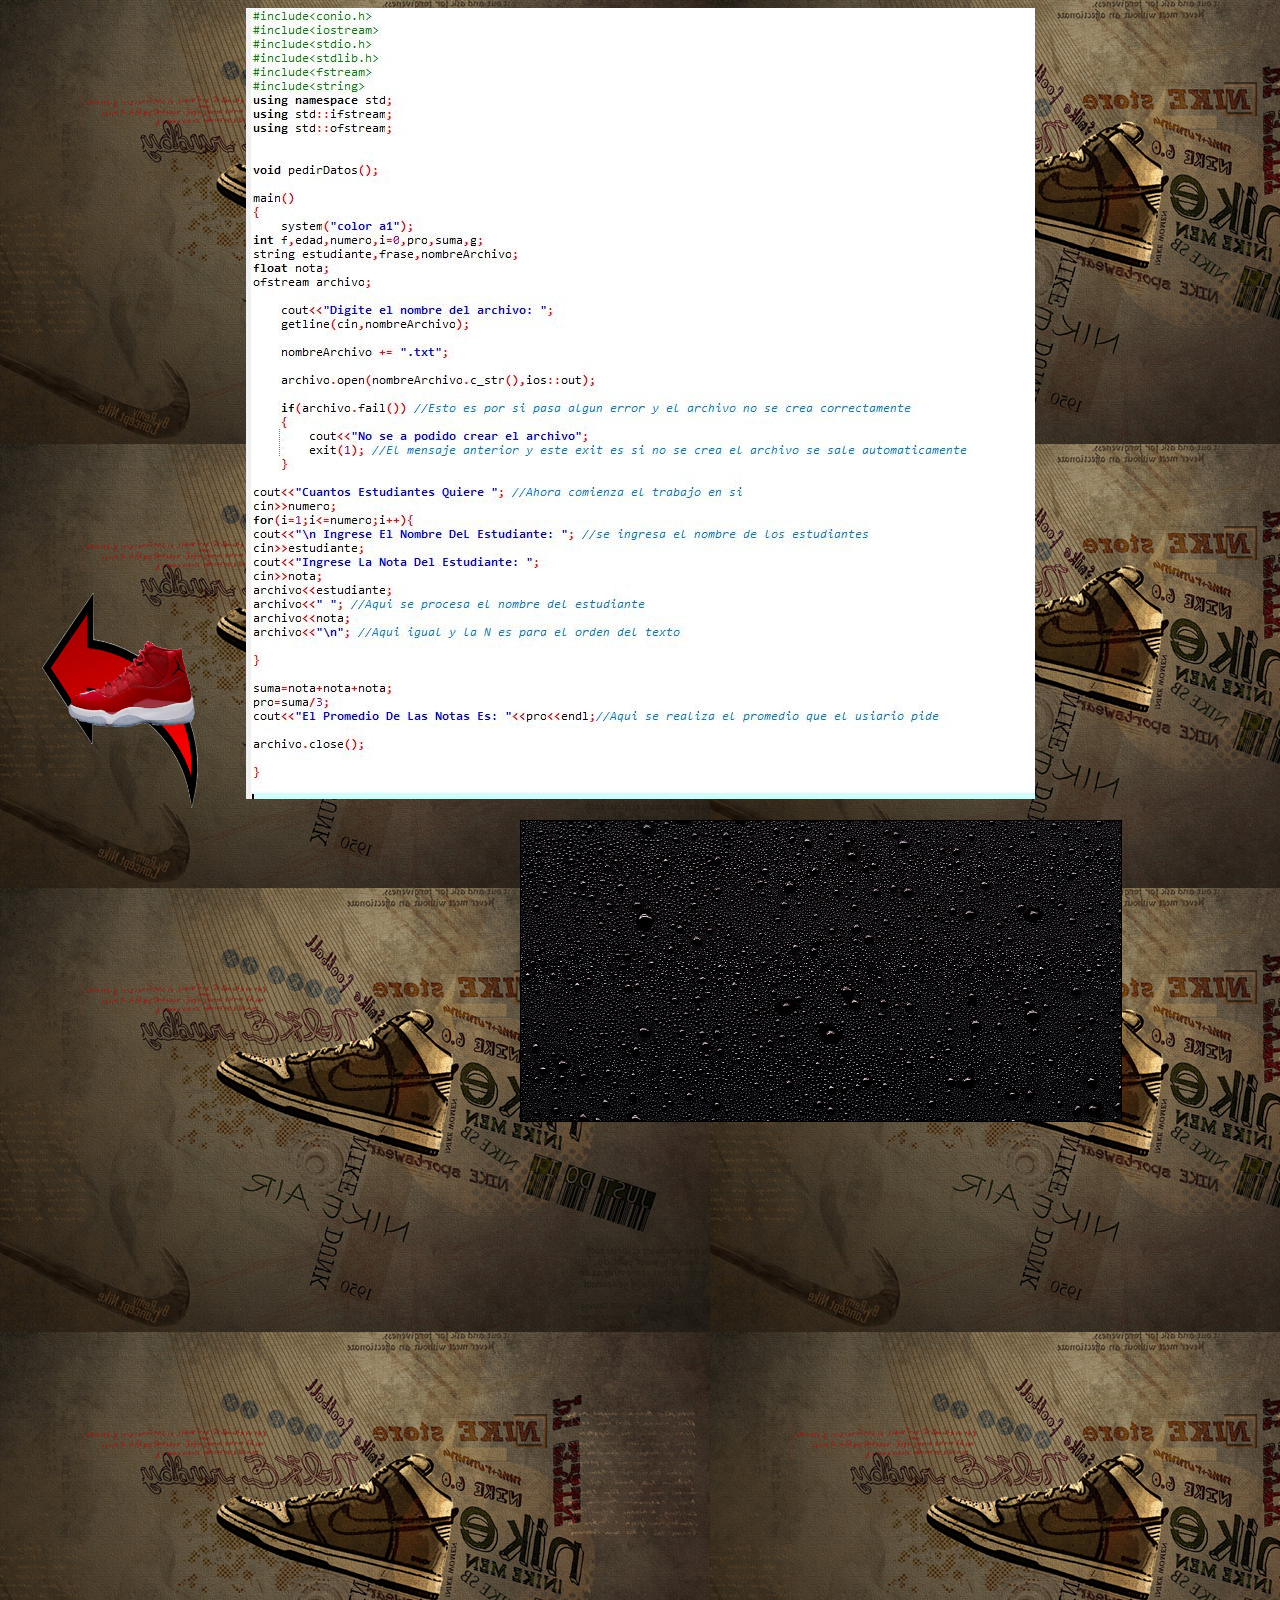
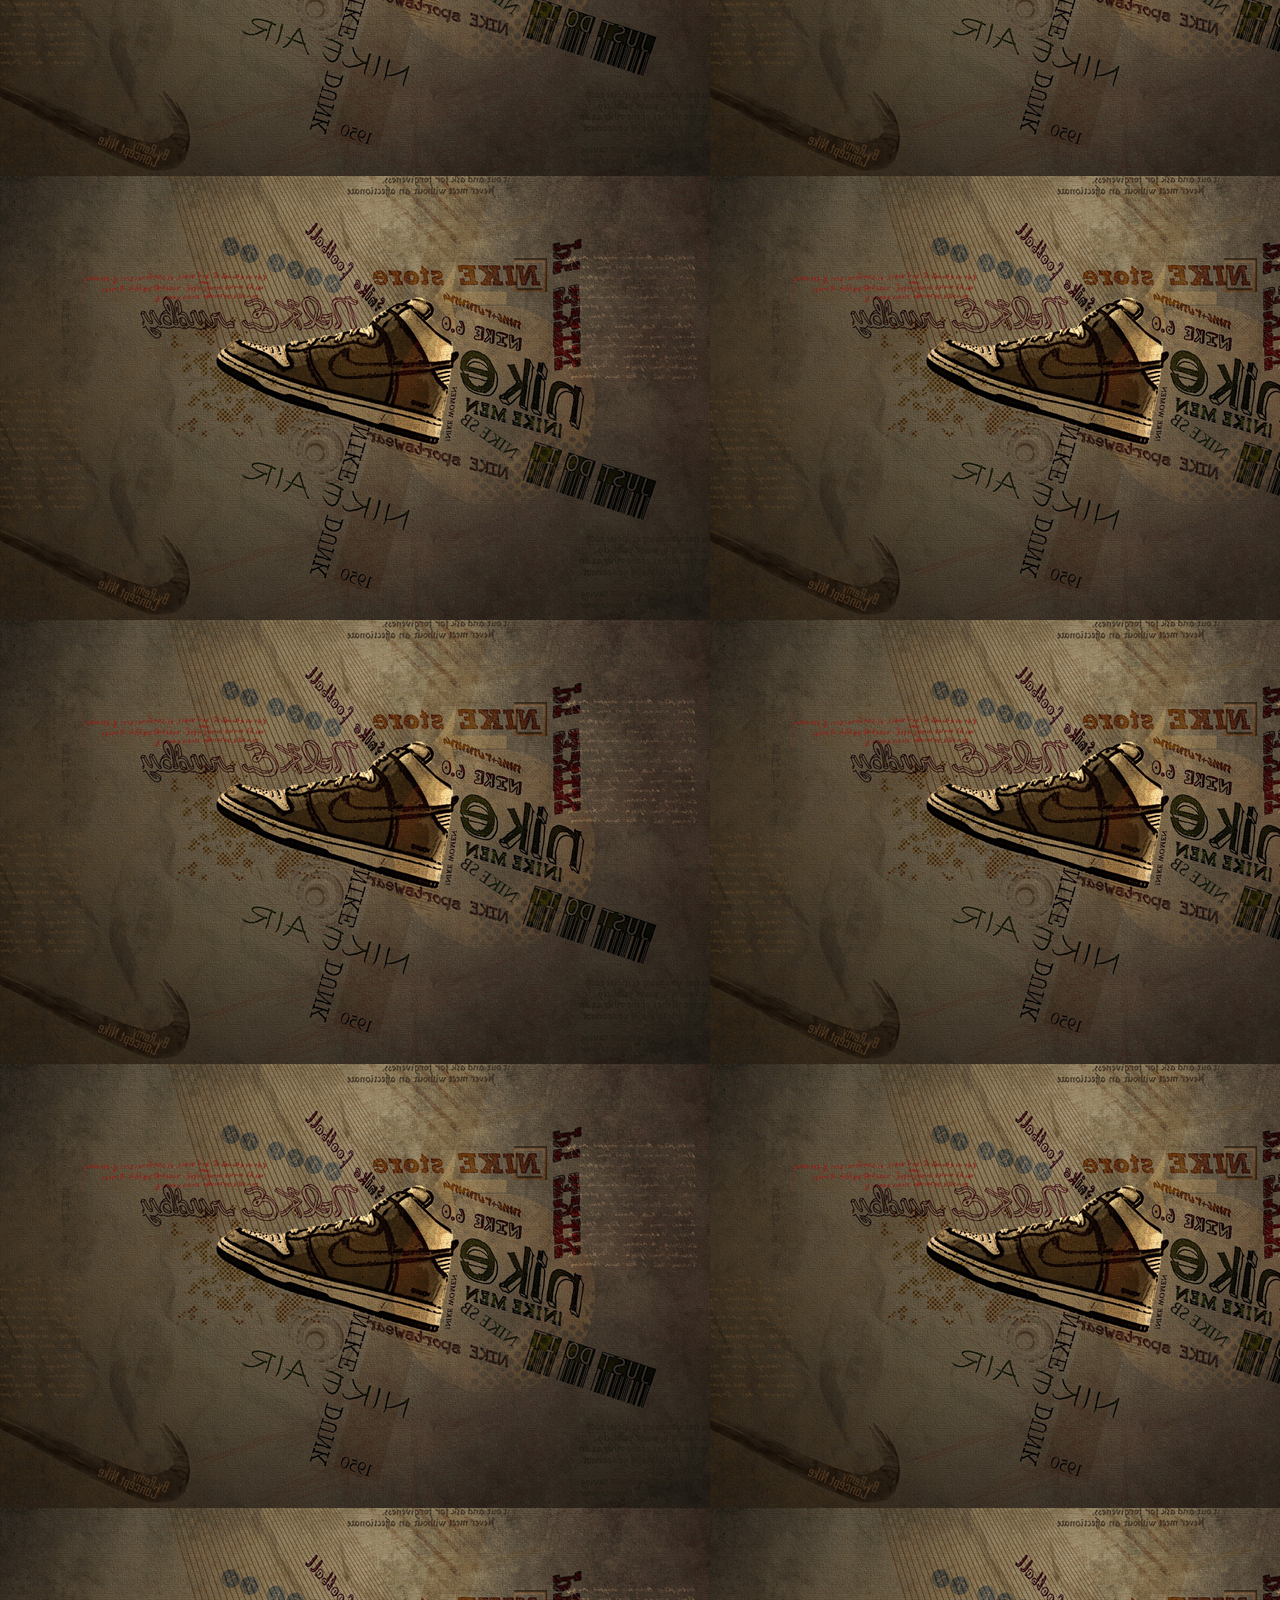
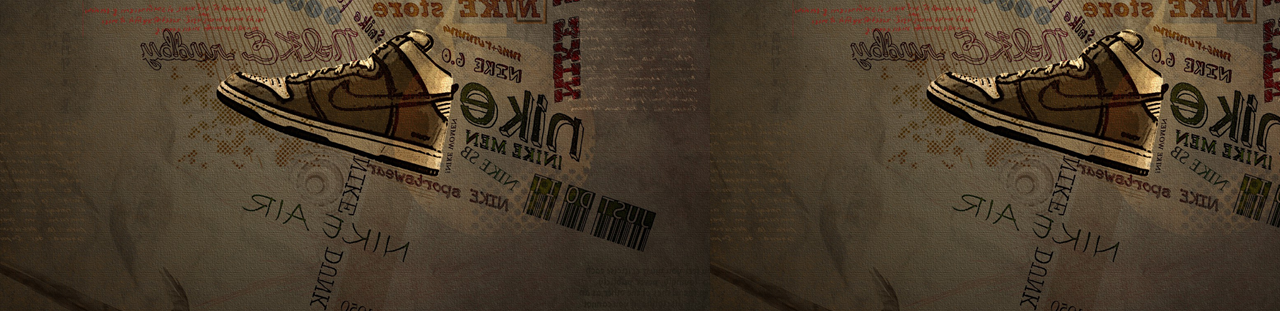
<file: final.html>
<!DOCTYPE html>
<html>
<head>
</head>
	<link rel="stylesheet" type="text/css" href="estilovidi.css">
	<meta charset="utf-8">
 <body background="fondo.png" > <center>


<div class="fenic">
<img src="fn.jpg">
</div>



	<div class="atras">
	<a href="index.html"><img src="atras.png" width="500" height="400"> </a>
</div>

<div class="come">
		<div class="boxcome">
			<img src="negro.jpg">
              <div class="capacome">
              	<h2>Se que en este examen no hice ecxantamente lo que el maestro nos pidio, pero intente hacer lo que pude, intente hacer algo similar, como el maestro observo en clase yo solito hice el trabajo, por lo tanto no tuve la necesidad de pasteliar, y pues como sabemos no esque se me de muy bien c++ pero lo intente, igual intetare mejorar el trabajo antes de que el maestro califique.</h2>
              </div>
		</div>
</div>

</body>
</html>
</file>
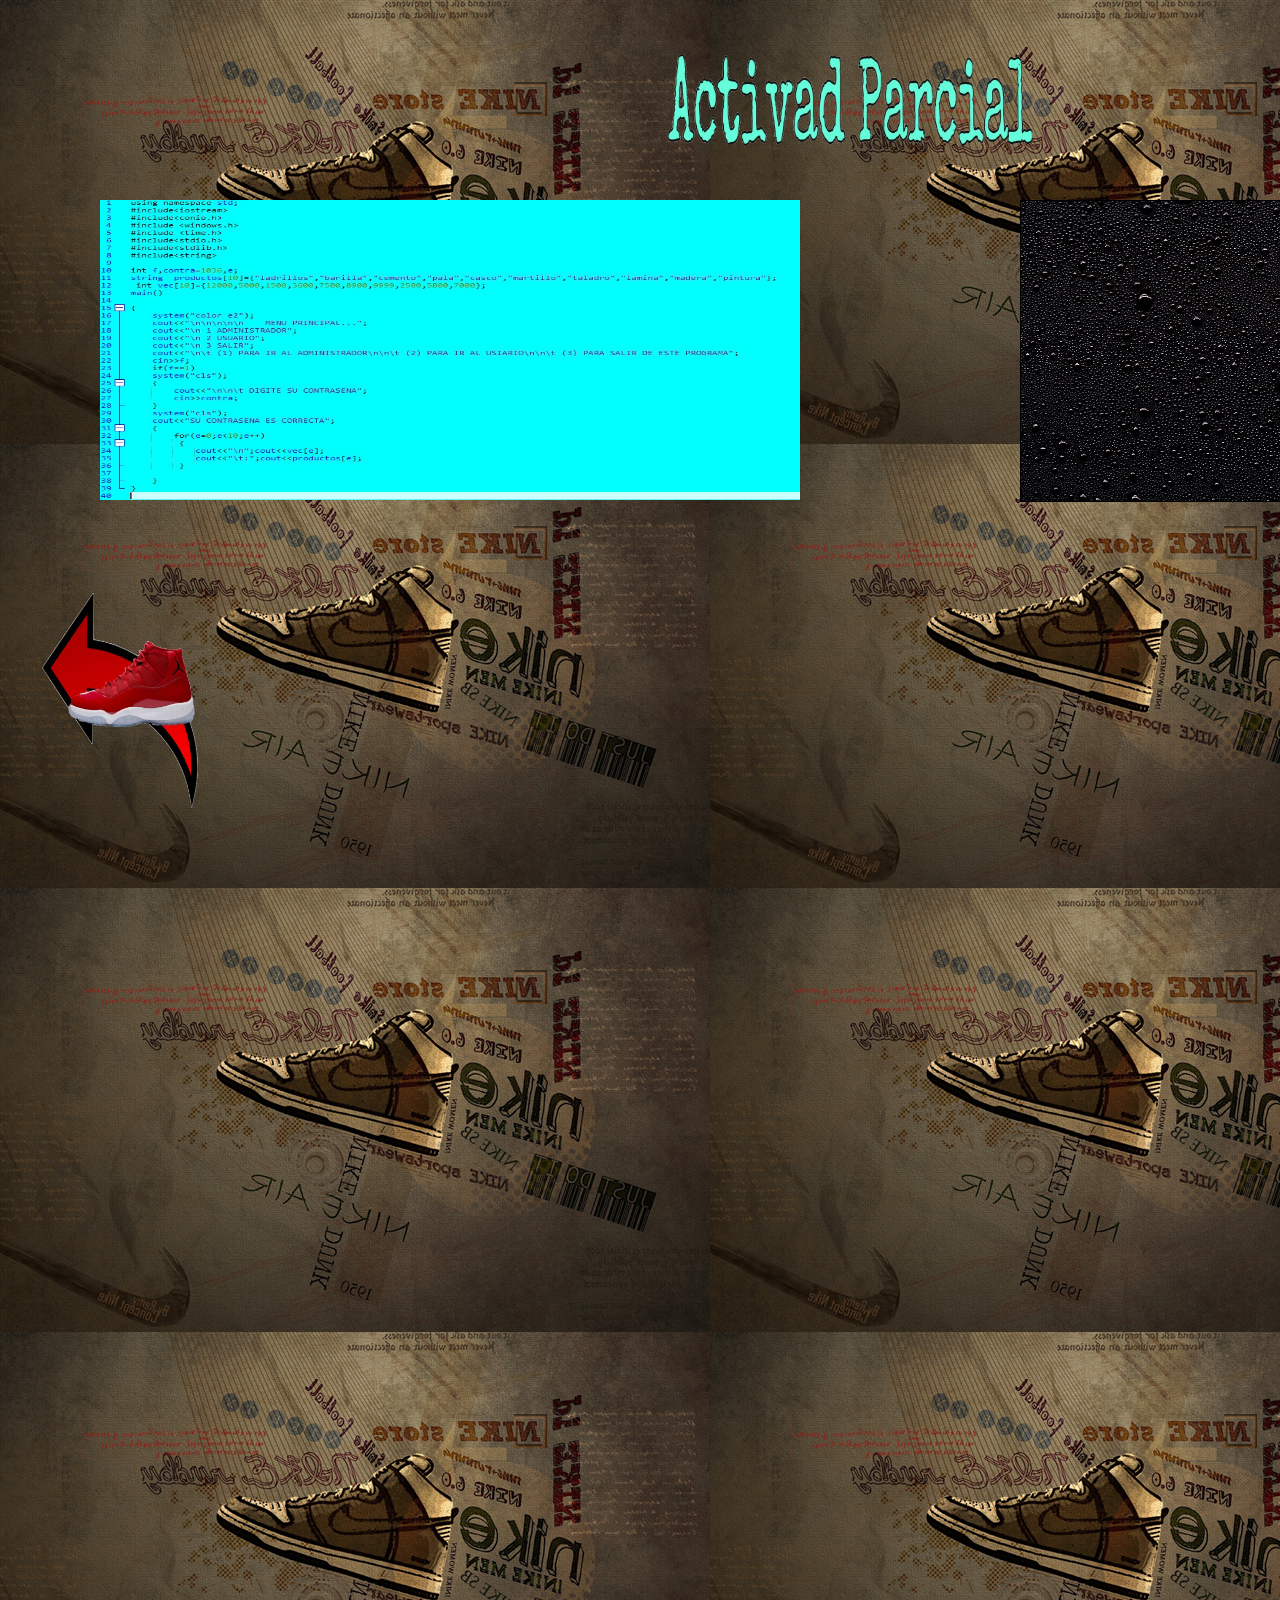
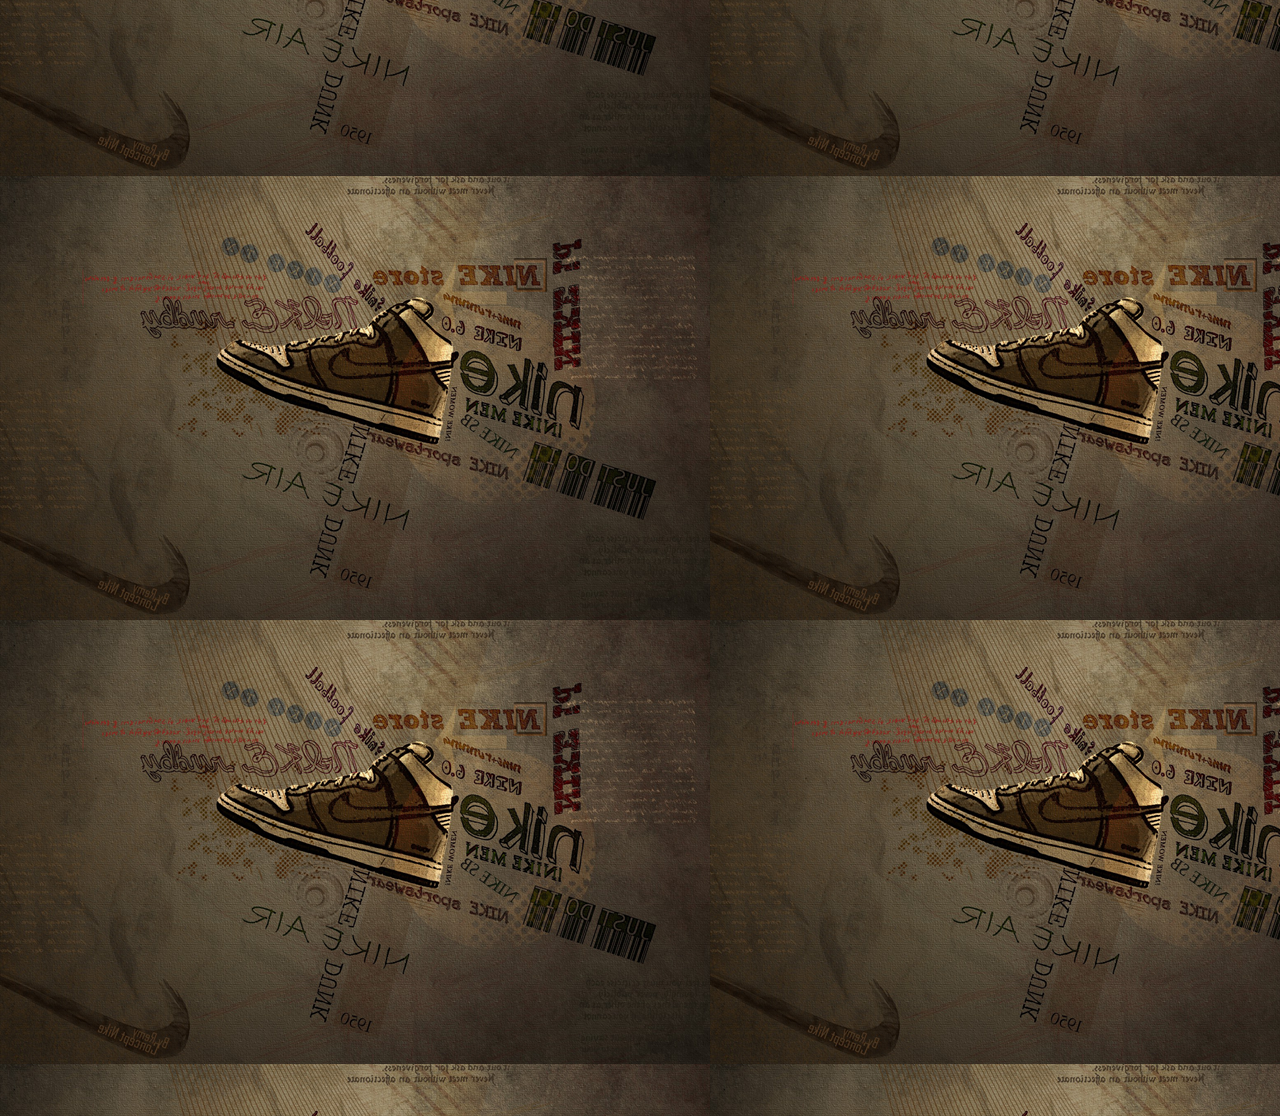
<file: parcial.html>
<!DOCTYPE html>
<html>
<head>
	<body background="fondo.png" > <center> 
			<link rel="stylesheet" type="text/css" href="estiloparcial.css">

			<div class="tiringui">
				<img src="tituloparci.png" width="700" height="300">
			</div>

 <div class="cmore">
      	<img src="cs.jpg" width="700" height="300"></a>
      </div>

<div class="cszs">
		<div class="boxwhiri">
			<img src="negro.jpg">
              <div class="capawhiri">
              	<h2>ESTE PARCIAL SE ME COMPLICO LA VERDAD, YA QUE C++ NO LO MANEJO A LA PERFECCION, AUNQUE ME GUSTAN LOS VECTORES Y LO QUE PODEMOS HACER CON ELLOS, SON DIVERTIDOS Y NOS SERVIRAN EN UN FUTURO, PERO EN CONCLUSION ESTA ACTIVADA NO ME GUSTO MUCHO...</h2>
              </div>
		</div>
</div>

	<div class="atras">
	<a href="index.html"><img src="atras.png" width="500" height="400"> </a>
</div>

</head>
<body>

</body>
</html>
</file>
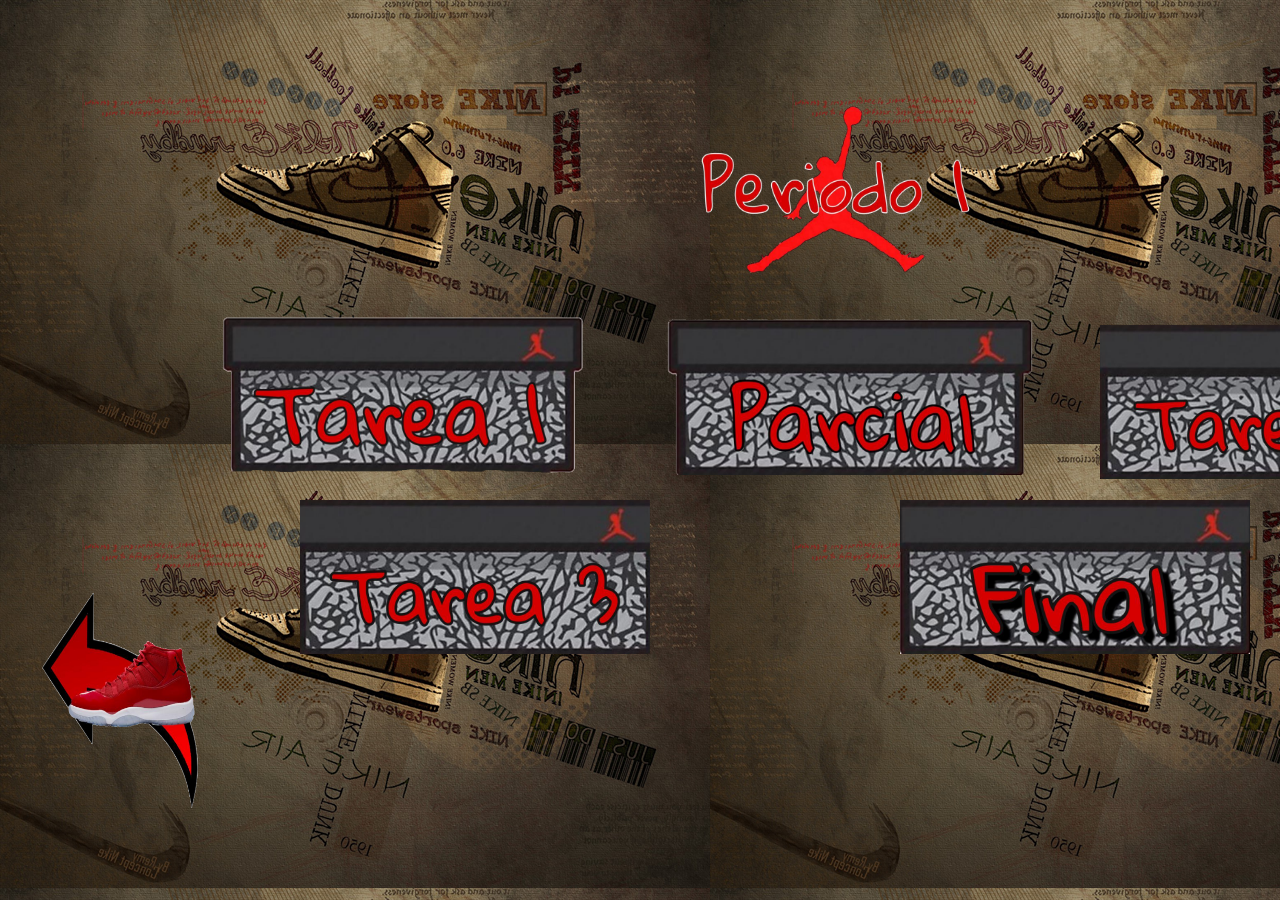
<file: primer.html>
<!DOCTYPE html>
<html>
<head>	
</head>
<body background="fondo.png" > <center> 
<link rel="stylesheet" type="text/css" href="atras.css">

	<center><div class="per1"> </div></center>

      <div class="trabaj">
      	<a href="trabpri.html"><img src="tar1.png" width="700" width="300"></a>
      </div>

     <div class="parci">
      	<a href="parcial.html"><img src="parcial.png" width="700" width="300"></a>

	<div class="atras">
	<a href="index.html"><img src="atras.png" width="500" height="400"> </a>
</div>

      <div class="exel">
      	<a href="ecxel.html"><img src="tar2.jpeg" width="350" width="200"></a>
      </div>

   <div class="vididi">
      	<a href="video.html"><img src="tarea3.jpeg" width="350" width="200"></a>
      </div>

<div class="lolo">
      	<a href="final.html"><img src="finaszs.jpeg" width="350" width="200"></a>
      </div>

</body>
</html>
</file>
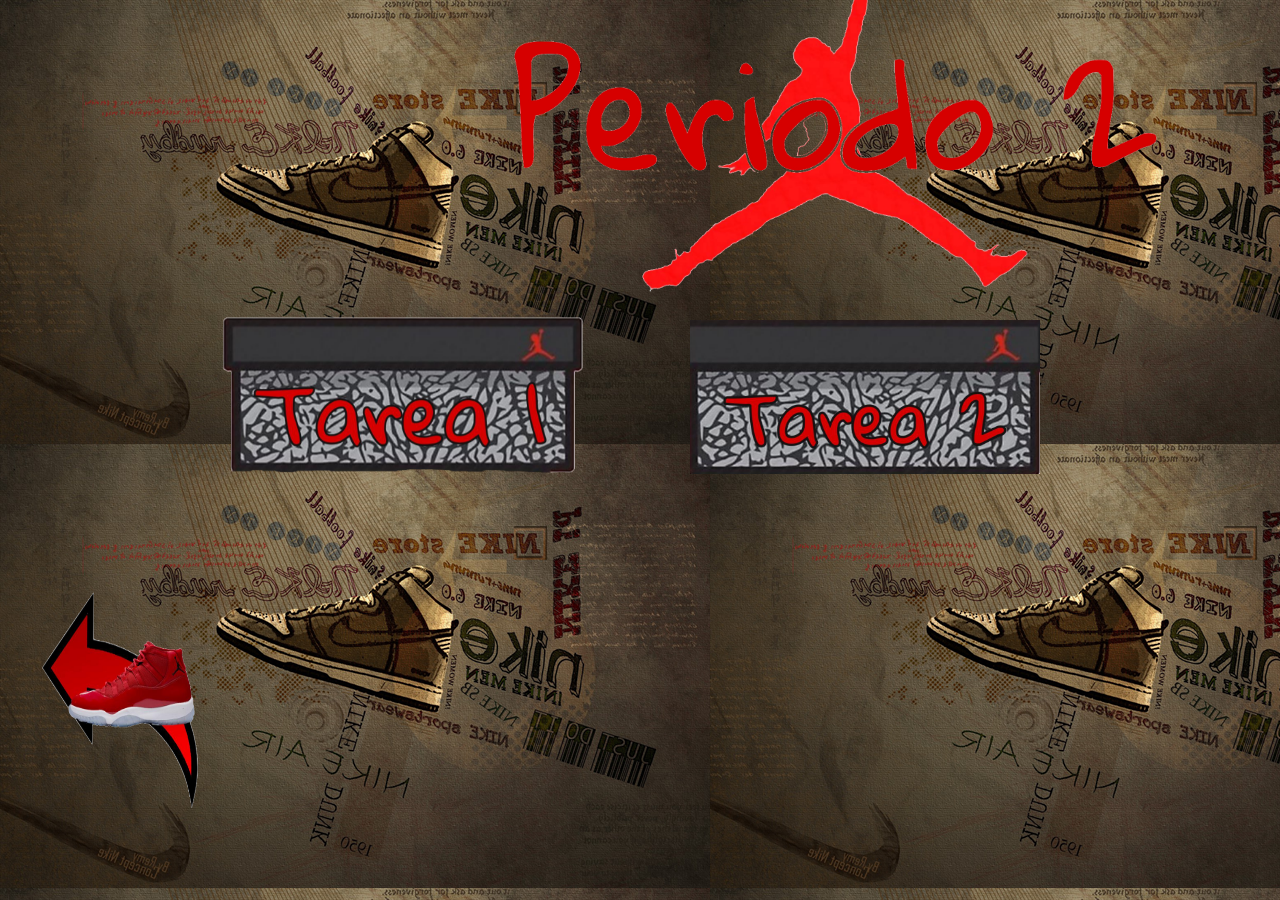
<file: primer2.html>
<!DOCTYPE html>
<html>
<head>	
</head>
<body background="fondo.png" > <center> 
<link rel="stylesheet" type="text/css" href="atrasperi2.css">

	<center><div class="per2"> </div></center>


      <div class="atras">
   <a href="index.html"><img src="atras.png" width="500" height="400"> </a>
</div>

      <div class="trabajos">
      	<a href="semana13.html"><img src="tar1.png" width="700" width="300"></a>
      </div>


      <div class="tapapabo">
         <a href="semana14.html"><img src="tar2.jpeg" width="350" width="300"></a>
      </div>



</body>
</html>
</file>
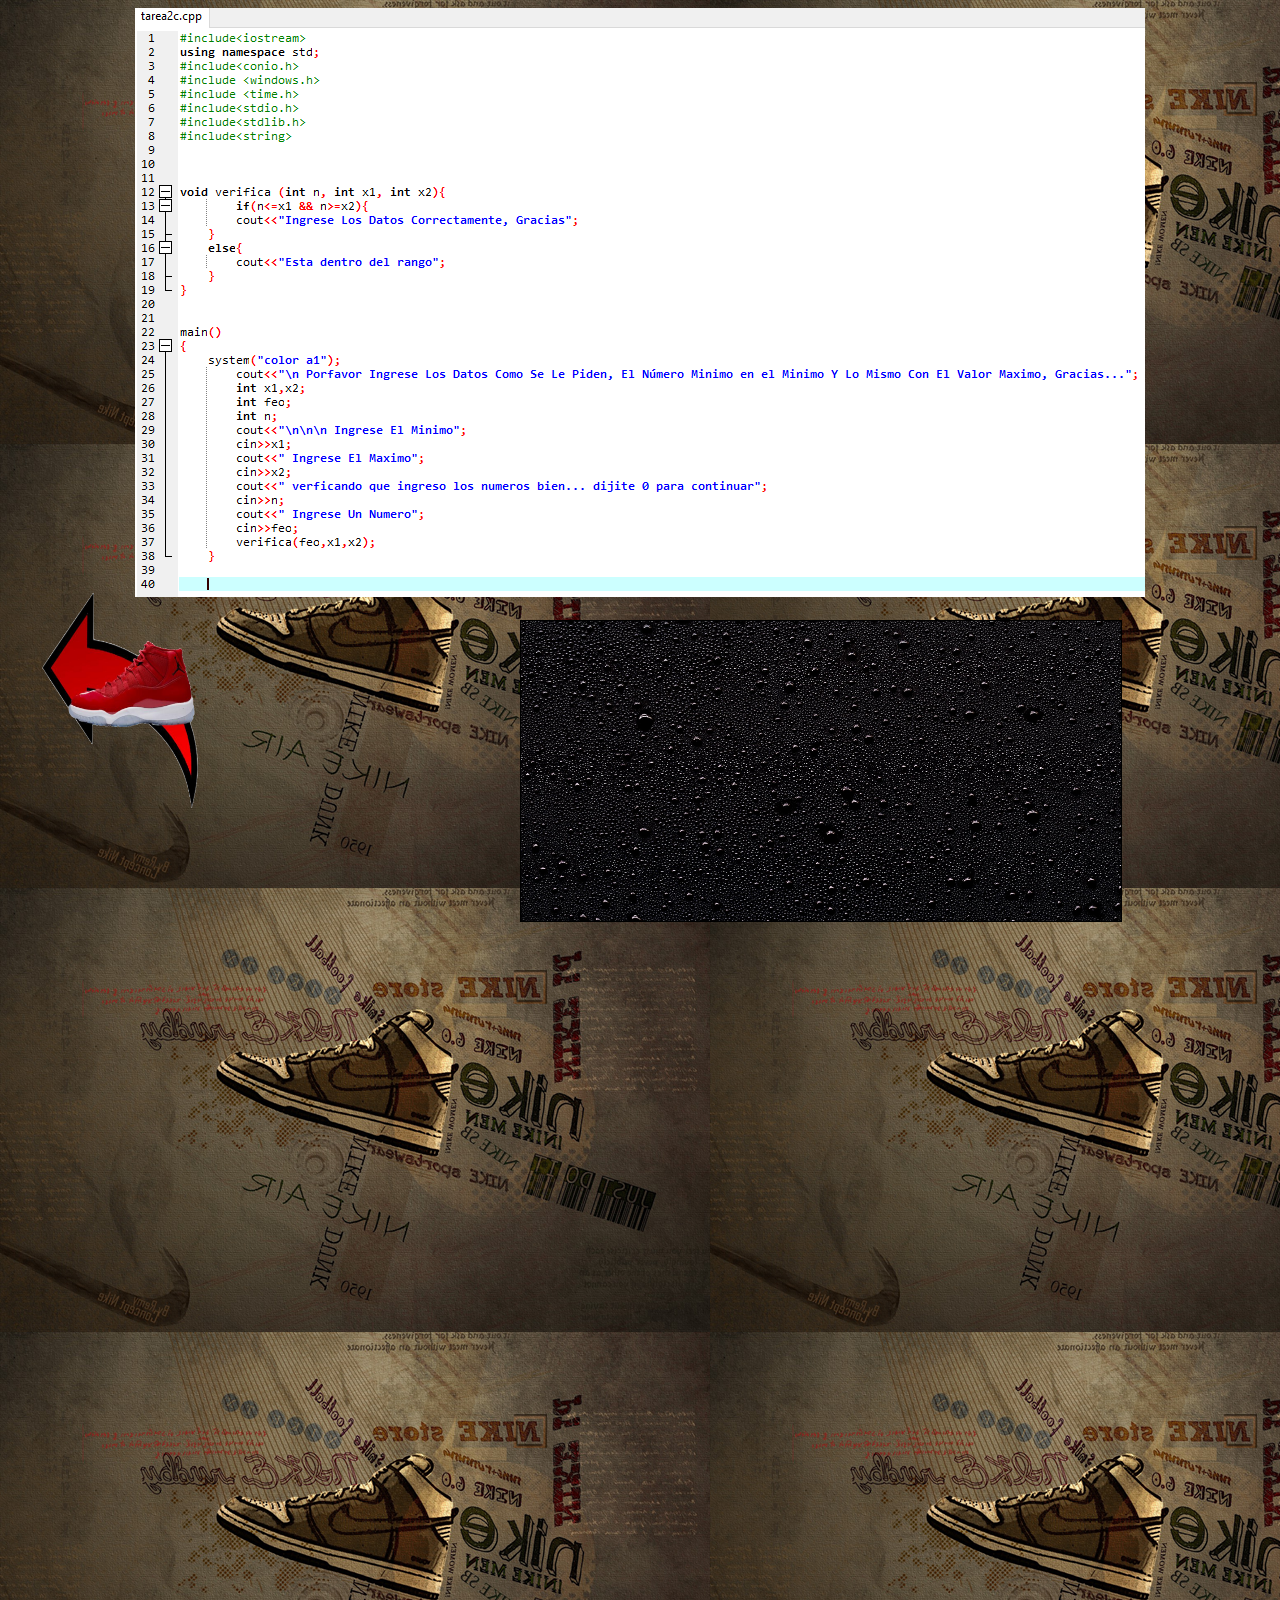
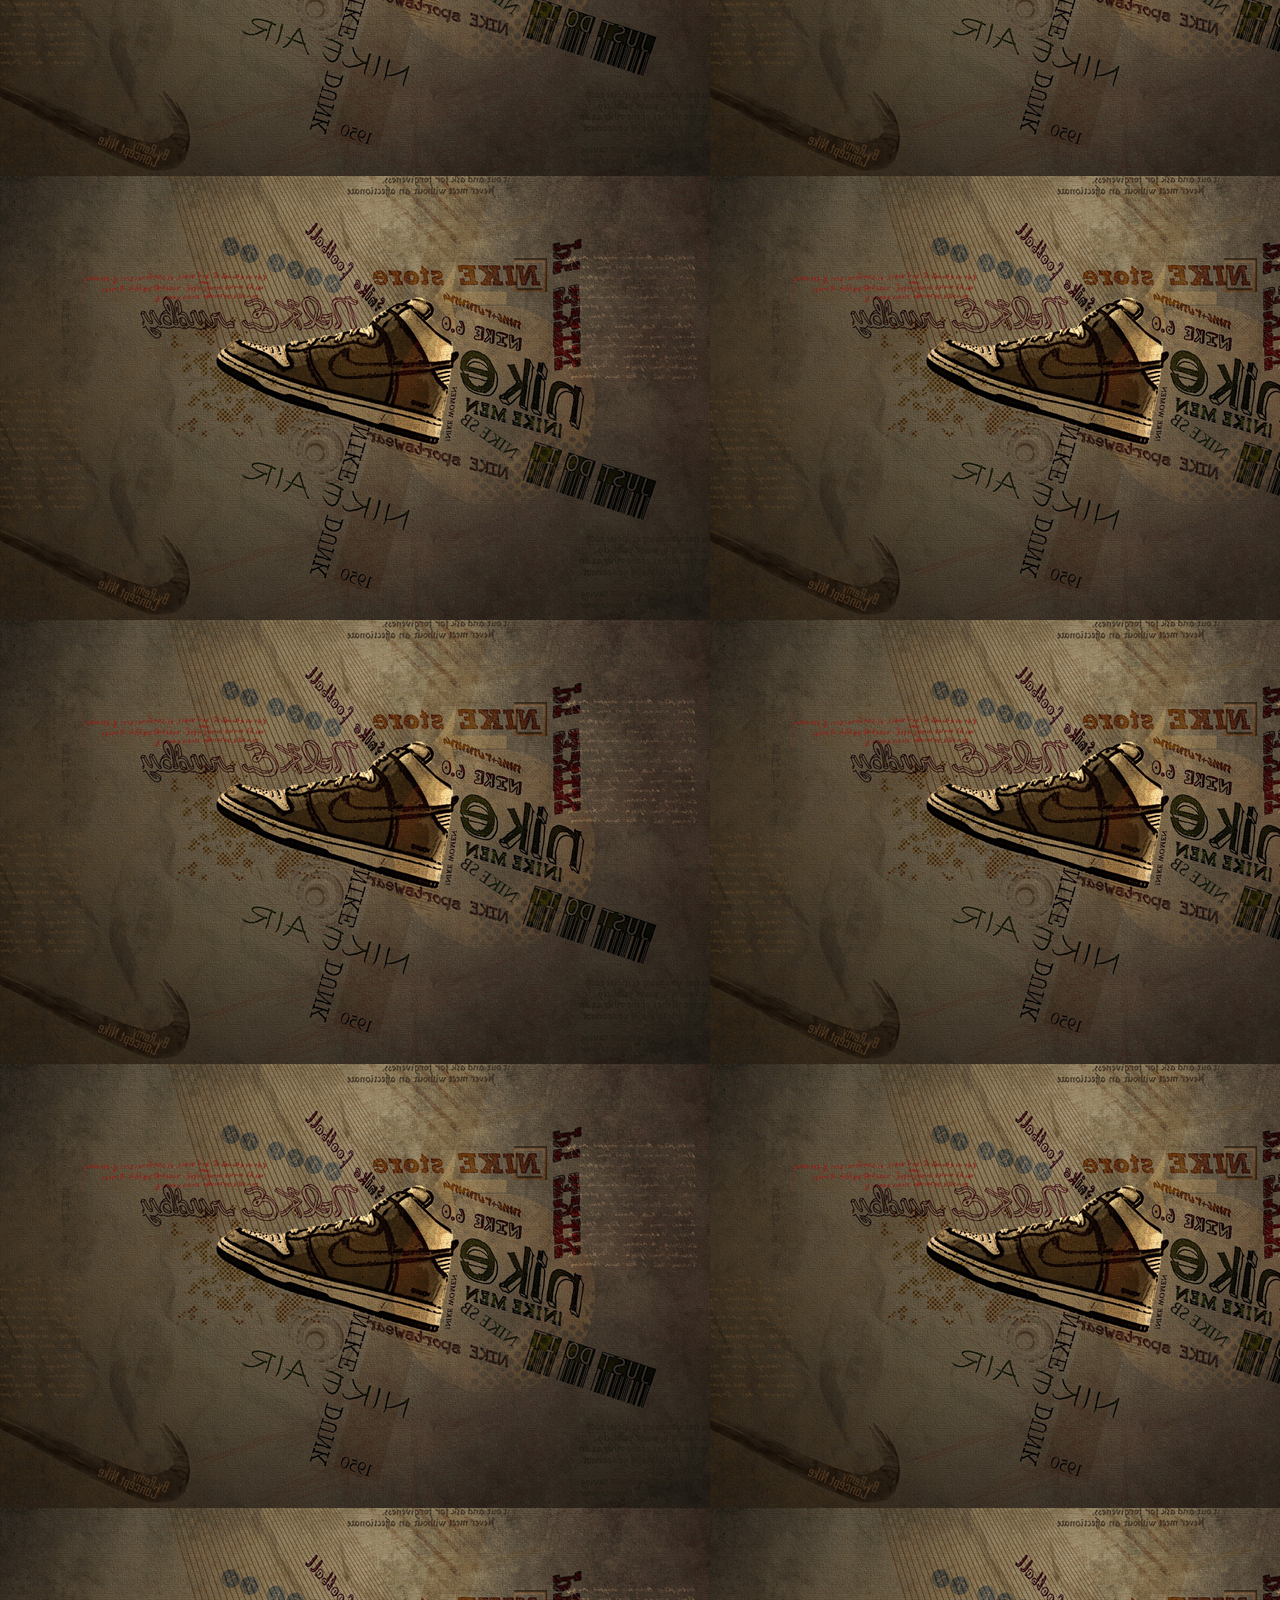
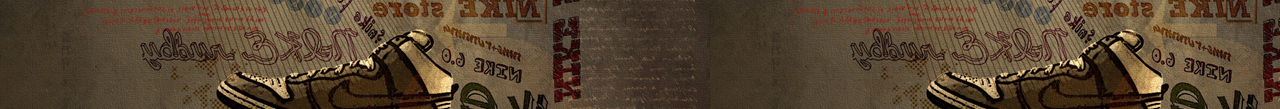
<file: semana14.html>
<!DOCTYPE html>
<html>
<head>
</head>
	<link rel="stylesheet" type="text/css" href="semana12.css">
	<meta charset="utf-8">
 <body background="fondo.png" > <center>


<div class="error">
<img src="maquiaveloo.png">
</div>



	<div class="atras">
	<a href="index.html"><img src="atras.png" width="500" height="400"> </a>
</div>

<div class="cro">
		<div class="boxcomercio">
			<img src="negro.jpg">
              <div class="capacomerme">
              	<h2>El ejercicio se me complico un poco para la parte de que el numero estubiera fuera del rango, pero la parte de que obligara al usuario a que colocara los datos bien, se podria decir que no estuvo tan mal. No lo logre terminar del todo, pero prefiero dejarlo asi a pasteliar y no obtener algun conocimiento.</h2>
              </div>
		</div>
</div>

</body>
</html>
</file>
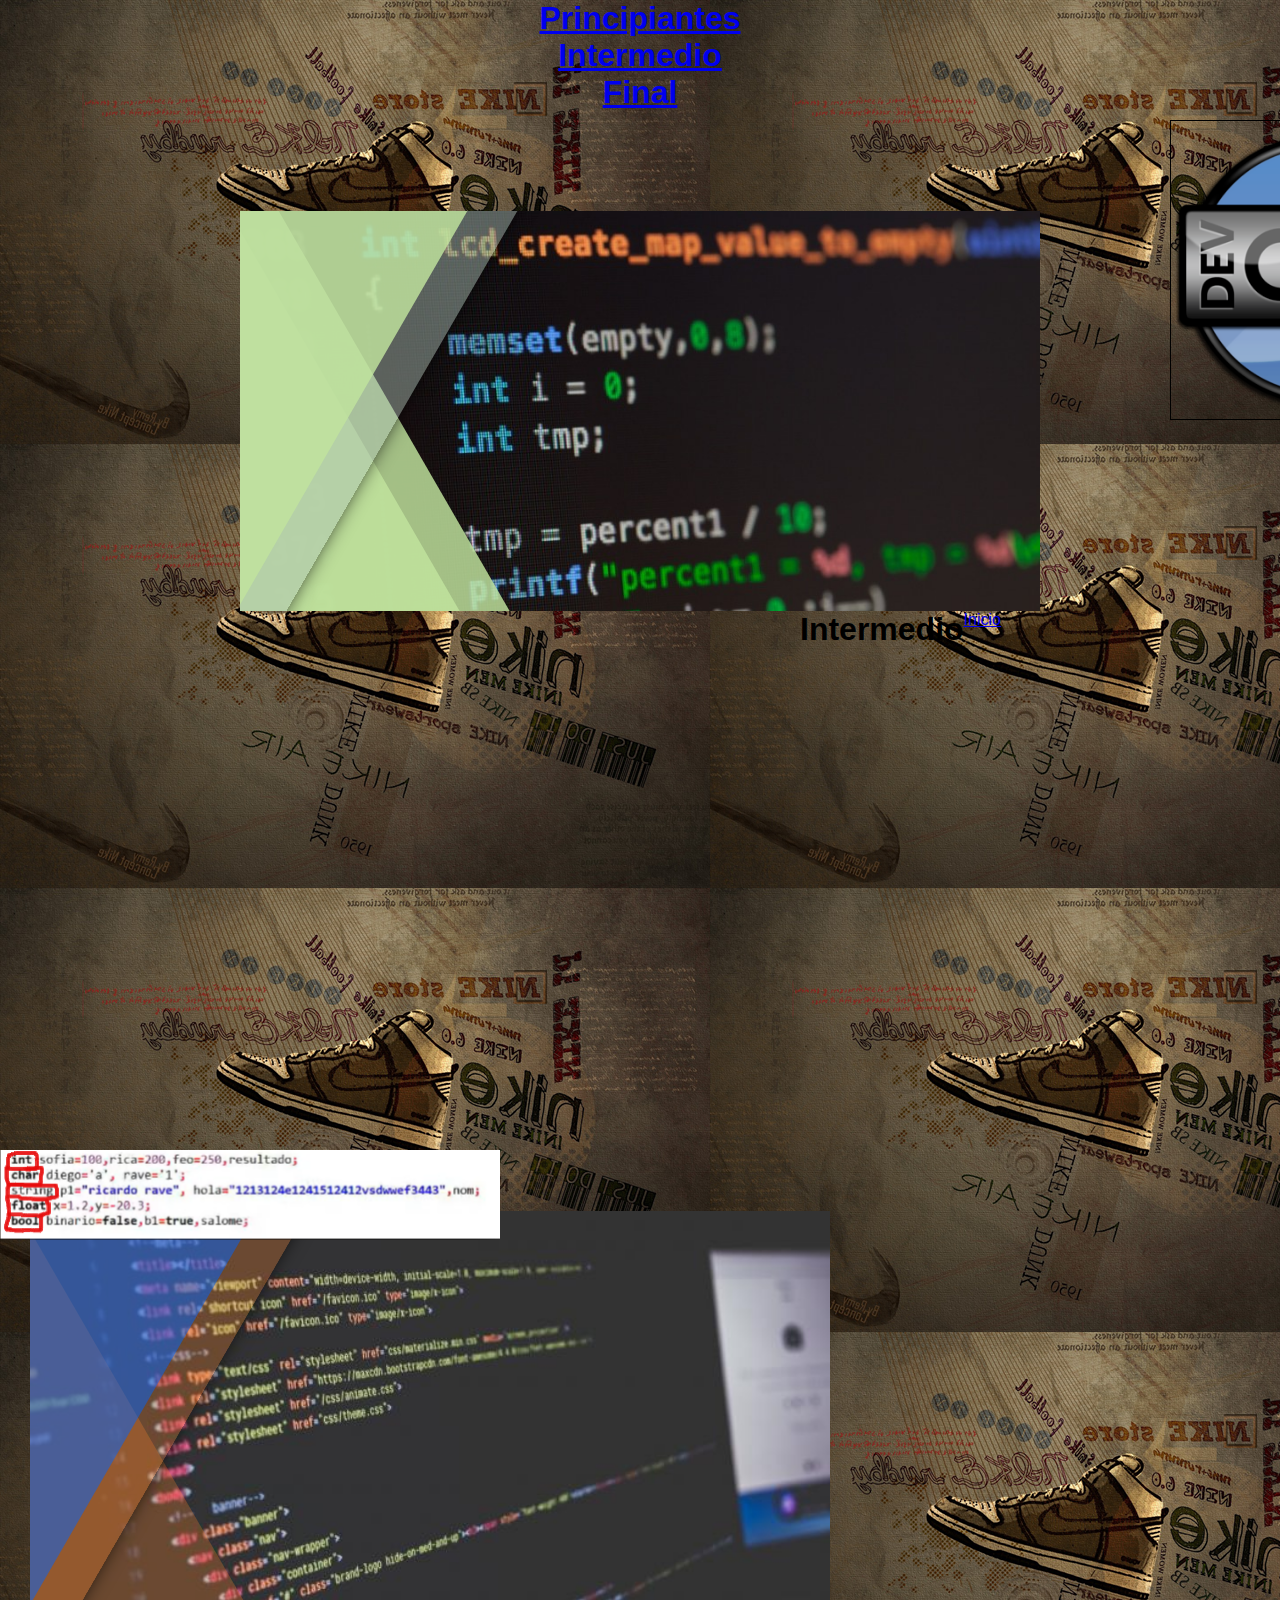
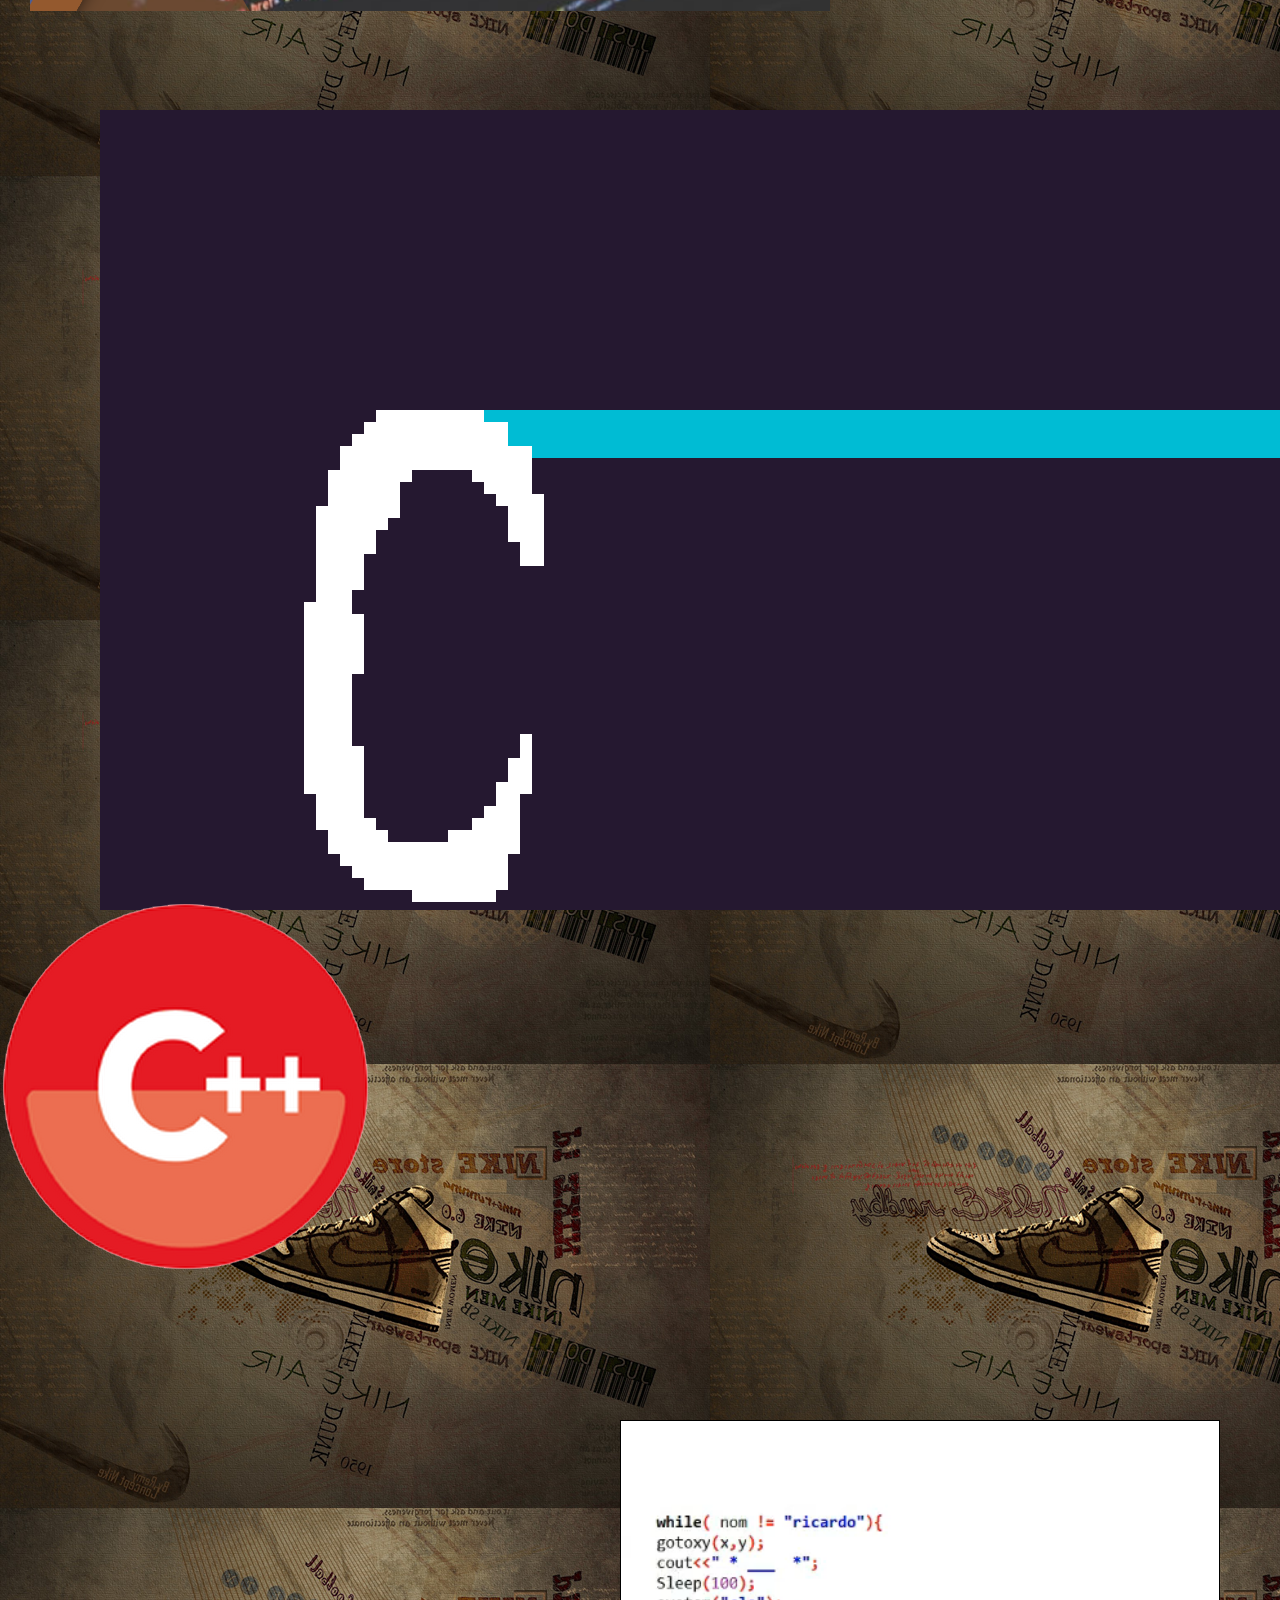
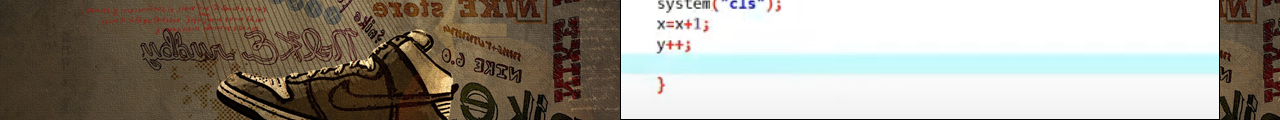
<file: trabpri.html>
<!DOCTYPE html>
<html>
<head>	
</head>
	<link rel="stylesheet" type="text/css" href="trabajopri.css">
	<meta charset="utf-8">
<body background="fondo.png" > <center>



<div class="menu" id="inicio"></div>



<ul>
<li><h1><a href="#Principio">Principiantes</a></h1></li>
<li><h1><a href="#intermedio">Intermedio</a></h1></li>
<li><h1><a href="#final">Final</a></h1></li>
</ul>




		  <div class="laprimerahosver-all">
        
        <div class="content-img">
            
            <img src="cc.jpg">
            
            <div class="content-txt">
                <h2>EL inicio</h2>
                <p>Para iniciar debemos colocar las librerias que aqui es donde se guardan los codigos, o es decir, cuando damos una orden para que algun codigo se ejecute, el codigo va y busca sus funciones en las librerias, si no colocamos las librerias cuando ejecutemos un codigo este no va a fuincionar.</p>                
            </div>
            
            <div class="content-1"></div>
            <div class="content-2"></div>
            <div class="content-3"></div>
            <div class="content-4"></div>
            
        </div>
        


        
  <div class="contente-all">

        <div class="cont-img">
            
            <img src="large.jpg">
            
            <div class="conte-txt">
                <h2>Texto</h2>
                <p>¿Quieres redactar un poco de texto? Aqui te decimos como, primero debes conocer que el "cout" esta para colocar texto y cualquier caracter un pantalla, el operador "<<" lo utilizamos para iniciar a copiar el texto, ahora...tenemos el "cin" que es el flujo de entrada, esta instrucción se obtiene desde el teclado...</p>                
            </div>
            
            <div class="efe-1"></div>
            <div class="efe-2"></div>
            <div class="efe-3"></div>
            <div class="efe-4"></div>
            
        </div>
        
    </div>


<h1 id="intermedio">Intermedio</h1>
<a href="#inicio">Inicio</a>

  <div class="contenter-all">

        <div class="conter-img">
            
            <img src="pelo.jpeg">
            
            <div class="contentere-txt">
                <h2>Variables</h2>
                <p>En nuestra programción utilizamos "cajones que guardasn informacion, la informacion que le demos es la unica que va a resivir, si solo resive enteros, solo le podemos dar enteros; Tenemos los "Int" que son para enteros, tenemos los "Char" que son para guardar letras u otro simbolo, ¿Quires guardar una frase? Guardalo en un "String", tambien se usa "Float" para los decimales, ¿quieres guardar binarios? Para eso tenemos "Bools" y listo, te los guarda sin problema...</p>                
            </div>
            
            <div class="contenterfe-1"></div>
            <div class="contenterfe-2"></div>
            <div class="contenterfe-3"></div>
            <div class="contenterfe-4"></div>
            
        </div>

<div class="ejemploxxxxxxxxxxxxxxx">
		<div class="box">
			<img src="ejemplexxxxxxxxxxxxxxxxxxxxxxxxxxxxxxxxxxxxxxxxxxxxxxxxxxxxxxxxxxxxxxxxxxxxxxxxxxxxxxxx.png">
              <div class="capa">
              	<h2>Variables</h2>
              </div>
		</div>
</div>




<div class="tit">
		<div class="boxtit">
			<img src="devso.png">
              <div class="capatit">
              	<h2>C++</h2>
              </div>
		</div>
</div>

<center> <div class="gifiss"></div> </center>



<div id="anix"> </div>





<div class="whili">
		<div class="boxwhi">
			<img src="while.png">
              <div class="capawhi">
              	<h2>Puedes utilizar ese simple codigo para hacer una divertida animación</h2>
              </div>
		</div>
</div>

	<div class="atrass">
	<a href="index.html"><img src="atras.png" width="500" height="400"> </a>
</div>




<h1 id="final">Final</h1>
<a href="#inicio">Inicio</a>


</body>
</html>
</file>
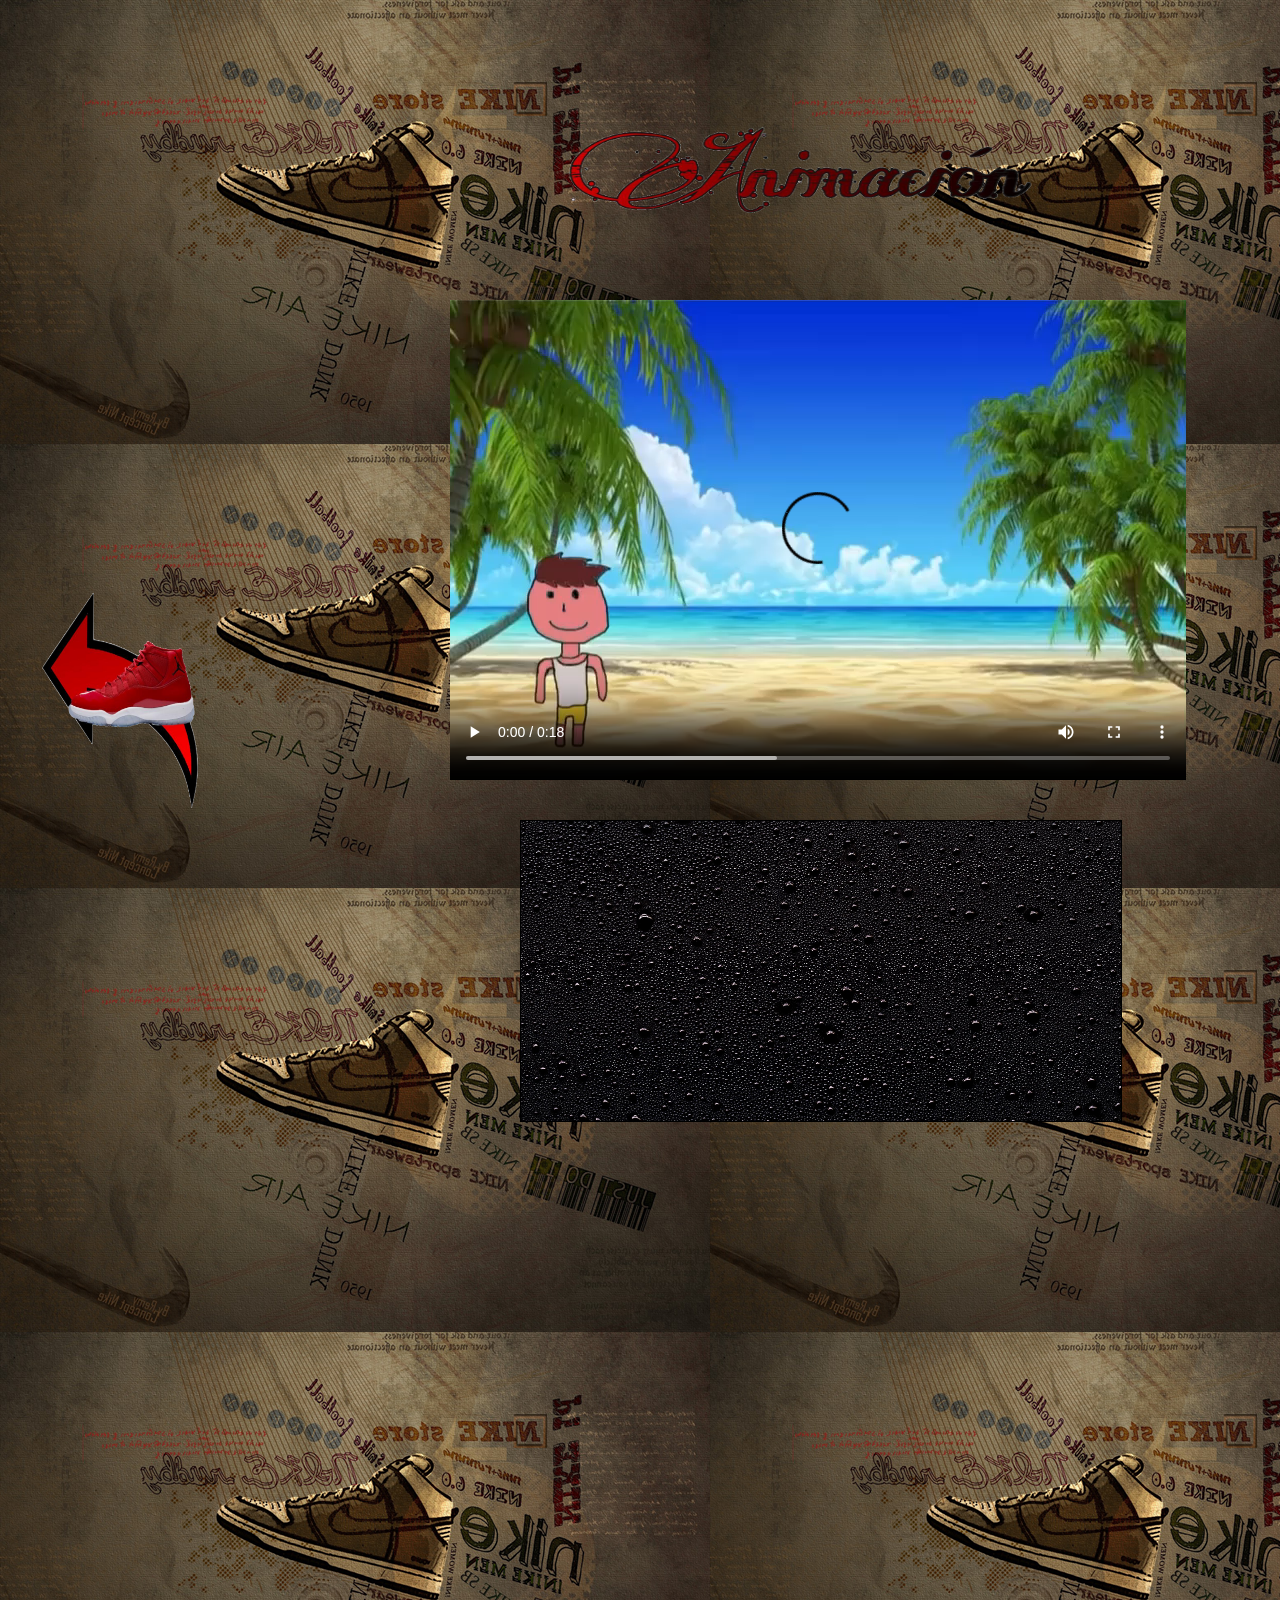
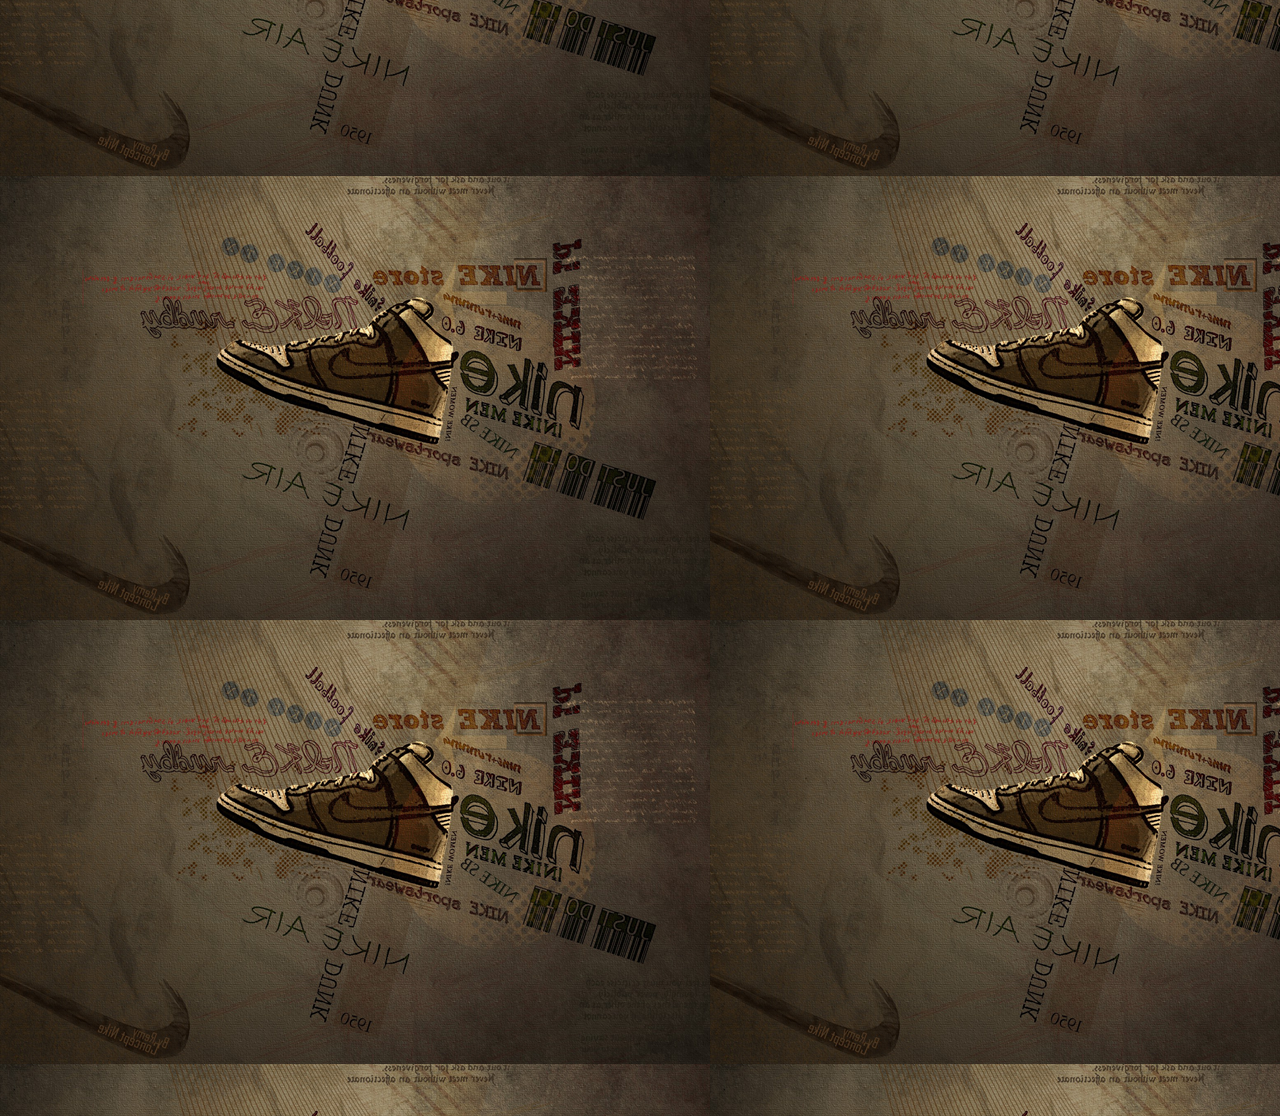
<file: video.html>
<!DOCTYPE html>
<html>
<head>
</head>
	<link rel="stylesheet" type="text/css" href="estilovidi.css">
	<meta charset="utf-8">
 <body background="fondo.png" > <center>

 	<div class="tiriti">
				<img src="tituvideo.png" width="900" height="400">
			</div>

<div class="vidi">
<video src="animaci.mp4" controls></video>
</div>



	<div class="atras">
	<a href="index.html"><img src="atras.png" width="500" height="400"> </a>
</div>

<div class="come">
		<div class="boxcome">
			<img src="negro.jpg">
              <div class="capacome">
              	<h2>Usar esta aplicacion es muy util porque lo podremos usar en algun trabajo o algo que hagamos mas constantemente, a 3FPS no se ve muy bien, pero debemos seguir las reglas, esta app es facil y muy intuitiva, con esto podemos empezar para en un fututo saber hacer cosas de mayor calidad.</h2>
              </div>
		</div>
</div>


</body>
</html>
</file>
<file: estilovidi.css>
.vidi{
position: absolute;
top: 300px;
left: 450px;	
}

.tiriti{
position: absolute;
top: -30px;
left: 350px;
}


.atras {
left: -130px;
top: 500px;
position: fixed;
}

.come{
width: 600px;
height: 300vh;
display: flex;
justify-content: center;
align-items: center;
top: 800px;
left: 500px;
}

.boxcome{
width: 600px;
height: 300px;
left: 500px;
position: absolute;
overflow: hidden;
top: 800px;
margin: 20px;
border:1px solid #000
}

.boxcome img{
width: 100%;
height: 100%;
}

.capacome{
position: absolute;
top: 0;
left: 0;
width: 100%;
height: 100%;
background: 
rgba(0,0,0,0.5);
display: flex;
justify-content: center;
align-items: center;
color: #fff;
transform: scale(0);
transition: .3s ease;
}
.boxcome:hover .capacome{
    transform: scale(1);
}
</file>
<file: estiloparcial.css>
.cmore{
left:100px;
 top:200px;
 position:absolute
}

.tiringui{
left:500px;
top:-50px;
position:absolute
}

.cszs{
width: 600px;
height: 300vh;
display: flex;
justify-content: center;
align-items: center;
top: 180px;
left: 1000px;
}

.boxwhiri{
width: 600px;
height: 300px;
left: 1000px;
position: absolute;
overflow: hidden;
top: 180px;
margin: 20px;
border:1px solid #000
}

.boxwhiri img{
width: 100%;
height: 100%;
}

.capawhiri{
position: absolute;
top: 0;
left: 0;
width: 100%;
height: 100%;
background: 
rgba(0,0,0,0.5);
display: flex;
justify-content: center;
align-items: center;
color: #fff;
transform: scale(0);
transition: .3s ease;
}
.boxwhiri:hover .capawhiri{
    transform: scale(1);
}


.atras {
left: -130px;
top: 500px;
position: fixed;
}
</file>
<file: atras.css>
.atras {
left: -130px;
top: 500px;
position: fixed;
}


.per1{
	position:absolute;
	top: -10px; 
	z-index:20;
	width: 700px;
	height: 400px;
	left: 480px;
	background:url(per1.png);
	background-size: cover;
}

.trabaj{
 left:50px;
 top:200px;
 position:absolute;
}


.parci{
left:500px;
 top:200px;
 position:absolute;
}

.exel{
	left:600px;
 top:125px;
 position:absolute;
}

.vididi{
left:-200px;
 top:300px;
 position:absolute;
}

.lolo{
	left:400px;
 top:300px;
 position:absolute;
}
</file>
<file: atrasperi2.css>
.atras {
left: -130px;
top: 500px;
position: fixed;
}

.trabajos{
 left:50px;
 top:200px;
 position:absolute;
}

.tapapabo{
 left:690px;
 top:320px;
 position:absolute;
}


.per2{
	position:absolute;
	top: -10px; 
	z-index:20;
	width: 700px;
	height: 400px;
	left: 480px;
	background:url(peri2.png);
	background-size: cover;
}

.atras {
left: -130px;
top: 500px;
position: fixed;
}
</file>
<file: semana12.css>
.cro{
width: 600px;
height: 300vh;
display: flex;
justify-content: center;
align-items: center;
top: 600px;
left: 500px;
}

.boxcomercio{
width: 600px;
height: 300px;
left: 500px;
position: absolute;
overflow: hidden;
top: 600px;
margin: 20px;
border:1px solid #000
}

.boxcomercio img{
width: 100%;
height: 100%;
}

.capacomerme{
position: absolute;
top: 0;
left: 0;
width: 100%;
height: 100%;
background: 
rgba(0,0,0,0.5);
display: flex;
justify-content: center;
align-items: center;
color: #fff;
transform: scale(0);
transition: .3s ease;
}
.boxcomercio:hover .capacomerme{
    transform: scale(1);
}



.atras {
left: -130px;
top: 500px;
position: fixed;
}


.fenic{
left: 580px;
top: 50px;
position: fixed;
}
</file>
<file: trabajopri.css>
*{
    margin: 0;
    padding: 0;
    -webkit-box-sizing: border-box;
    box-sizing: border-box;
    font-family: arial;
}

.laprimerahosver-all{
    width: 100%;
    display: -webkit-box;
    display: -ms-flexbox;
    display: flex;
    -ms-flex-wrap: wrap;
    flex-wrap: wrap;

}

.content-img{
    width: 800px;
    height: 400px;
    margin: auto;
    margin-top: 100px;
    position: relative;
    overflow: hidden;
}

.content-img img{
    width: 100%;
    -webkit-transition: all 300ms;
    transition: all 300ms;
}

.content-1{
    width: 1000px;
    height: 1000px;
    position: absolute;
    top: 0;
    background: rgba(193, 227, 157, 0.83);
    -webkit-transform: rotate(-30deg);
    transform: rotate(-30deg);
    margin-left: -750px;
    -webkit-transition: all 300ms;
    transition: all 300ms;
}

.content-2{
    width: 1000px;
    height: 1000px;
    position: absolute;
    top: 0;
    background: rgba(193, 227, 157, 0.83);
    -webkit-transform: rotate(-30deg);
    transform: rotate(-30deg);
    margin-left: -800px;
    -webkit-transition: all 500ms;
    transition: all 500ms;
}

.content-3{
    width: 1000px;
    height: 1000px;
    position: absolute;
    top: 0;
    background: rgba(174, 193, 183, 0.47);
    -webkit-transform: rotate(30deg);
    transform: rotate(30deg);
    margin-left: -800px;
    margin-top: -500px;
    -webkit-transition: all 900ms;
    transition: all 900ms;
    -webkit-box-shadow: 0px 1px 20px -5px black;
    box-shadow: 0px 1px 20px -5px black;
}

.content-4{
    width: 1000px;
    height: 1000px;
    position: absolute;
    top: 0;
    background: rgba(193, 227, 157, 0.83);
    -webkit-transform: rotate(30deg);
    transform: rotate(30deg);
    margin-left: -850px;
    margin-top: -500px;
    -webkit-transition: all 700ms;
    transition: all 700ms;
}

.content-img:hover .content-1{
    width: 222%;
    -webkit-transition: all 100ms;
    transition: all 100ms;
}

.content-img:hover .content-2{
    width: 222%;
    -webkit-transition: all 300ms;
    transition: all 300ms;
}

.content-img:hover .content-3{
    width: 222%;
    -webkit-transition: all 500ms;
    transition: all 500ms;
}

.content-img:hover .content-4{
    width: 222%;
    -webkit-transition: all 700ms;
    transition: all 700ms;
}

.content-img:hover img{
    -webkit-transform: scale(1.5);
    transform: scale(1.5);
    -webkit-transition: all 300ms;
    transition: all 300ms;
    opacity: 0.8;
}

.content-txt{
    position: absolute;
    top: 0;
    width: 400px;
    padding: 10px;
    z-index: 10;
    color: white;
    text-align: center;
    margin-top: 100px;
    left: 200px;
}

.content-txt h2{
    font-size: 30px;
    opacity: 0;
    -webkit-transform: scale(0.2);
    transform: scale(0.2);
    -webkit-transition: all 300ms;
    transition: all 300ms;
}

.content-txt p{
    font-size: 20px;
    margin-top: 10px;
    opacity: 0;
    -webkit-transform: scale(1.5);
    transform: scale(1.5);
    -webkit-transition: all 300ms;
    transition: all 300ms;
}

.content-img:hover h2{
    opacity: 1;
    -webkit-transition: all 300ms;
    transition: all 300ms;
    -webkit-transform: scale(1);
    transform: scale(1);
}

.content-img:hover p{
    opacity: 1;
    -webkit-transform: scale(1);
    transform: scale(1);
    -webkit-transition: all 500ms;
    transition: all 500ms;
}



---------------------------------------




.contente-all{
    width: 100%;
    display: -webkit-box;
    display: -ms-flexbox;
    display: flex;
    -ms-flex-wrap: wrap;
    flex-wrap: wrap;
    top: 1070px;
    left: -835px;
}

.cont-img{
    width: 800px;
    height: 400px;
    margin: auto;
    margin-top: 100px;
    position: relative;
    overflow: hidden;
    left: -835px;
    top: 1070px;

}

.cont-img img{
    width: 100%;
    -webkit-transition: all 300ms;
    transition: all 300ms;
}

.efe-1{
    width: 100px;
    height: 1000px;
    position: absolute;
    top: 0;
    background: rgba(255, 255, 42, 0.28);
    -webkit-transform: rotate(-30deg);
    transform: rotate(-30deg);
    margin-left: -750px;
    -webkit-transition: all 300ms;
    transition: all 300ms;
}

.efe-2{
    width: 1000px;
    height: 1000px;
    position: absolute;
    top: 0;
    background: rgba(0,100,255,0.5);
    -webkit-transform: rotate(-30deg);
    transform: rotate(-30deg);
    margin-left: -800px;
    -webkit-transition: all 500ms;
    transition: all 500ms;
}

.efe-3{
    width: 1000px;
    height: 1000px;
    position: absolute;
    top: 0;
    background: rgba(255, 255, 42, 0.28);
    -webkit-transform: rotate(30deg);
    transform: rotate(30deg);
    margin-left: -800px;
    margin-top: -500px;
    -webkit-transition: all 900ms;
    transition: all 900ms;
    -webkit-box-shadow: 0px 1px 20px -5px black;
    box-shadow: 0px 1px 20px -5px black;
}

.efe-4{
    width: 1000px;
    height: 1000px;
    position: absolute;
    top: 0;
    background: rgba(0,100,255,0.5);
    -webkit-transform: rotate(30deg);
    transform: rotate(30deg);
    margin-left: -850px;
    margin-top: -500px;
    -webkit-transition: all 700ms;
    transition: all 700ms;
}

.cont-img:hover .efe-1{
    width: 222%;
    -webkit-transition: all 100ms;
    transition: all 100ms;
}

.cont-img:hover .efe-2{
    width: 222%;
    -webkit-transition: all 300ms;
    transition: all 300ms;
}

.cont-img:hover .efe-3{
    width: 222%;
    -webkit-transition: all 500ms;
    transition: all 500ms;
}

.content-img:hover .efe-4{
    width: 222%;
    -webkit-transition: all 700ms;
    transition: all 700ms;
}

.cont-img:hover img{
    -webkit-transform: scale(1.5);
    transform: scale(1.5);
    -webkit-transition: all 300ms;
    transition: all 300ms;
    opacity: 0.8;
}

.conte-txt{
    position: absolute;
    top: 0;
    width: 400px;
    padding: 10px;
    z-index: 10;
    color: white;
    text-align: center;
    margin-top: 100px;
}

.conte-txt h2{
    font-size: 30px;
    opacity: 0;
    -webkit-transform: scale(0.2);
    transform: scale(0.2);
    -webkit-transition: all 300ms;
    transition: all 300ms;
}

.conte-txt p{
    font-size: 20px;
    margin-top: 10px;
    opacity: 0;
    -webkit-transform: scale(1.5);
    transform: scale(1.5);
    -webkit-transition: all 300ms;
    transition: all 300ms;
}

.cont-img:hover h2{
    opacity: 1;
    -webkit-transition: all 300ms;
    transition: all 300ms;
    -webkit-transform: scale(1);
    transform: scale(1);
}

.cont-img:hover p{
    opacity: 1;
    -webkit-transform: scale(1);
    transform: scale(1);
    -webkit-transition: all 500ms;
    transition: all 500ms;
}

---------------------------------------------------------------------



.contenter-all{
    width: 100%;
    display: -webkit-box;
    display: -ms-flexbox;
    display: flex;
    -ms-flex-wrap: wrap;
    flex-wrap: wrap;
    left: 30px;
}

.conter-img{
    width: 800px;
    height: 400px;
    margin: auto;
    margin-top: 100px;
    position: absolute;
    overflow: hidden;
    left: 30px;

}

.conter-img img{
    width: 100%;
    -webkit-transition: all 300ms;
    transition: all 300ms;
}

.contenterfe-1{
    width: 100px;
    height: 1000px;
    position: absolute;
    top: 0;
    background: rgba(0,100,255,0.5);
    -webkit-transform: rotate(-30deg);
    transform: rotate(-30deg);
    margin-left: -750px;
    -webkit-transition: all 300ms;
    transition: all 300ms;
}

.contenterfe-2{
    width: 1000px;
    height: 1000px;
    position: absolute;
    top: 0;
    background: rgba(255, 134, 42, 0.28);
    -webkit-transform: rotate(-30deg);
    transform: rotate(-30deg);
    margin-left: -800px;
    -webkit-transition: all 500ms;
    transition: all 500ms;
}

.contenterfe-3{
    width: 1000px;
    height: 1000px;
    position: absolute;
    top: 0;
    background: rgba(255, 134, 42, 0.28);
    -webkit-transform: rotate(30deg);
    transform: rotate(30deg);
    margin-left: -800px;
    margin-top: -500px;
    -webkit-transition: all 900ms;
    transition: all 900ms;
    -webkit-box-shadow: 0px 1px 20px -5px black;
    box-shadow: 0px 1px 20px -5px black;
}

.contenterfe-4{
    width: 1000px;
    height: 1000px;
    position: absolute;
    top: 0;
    background: rgba(0,100,255,0.5);
    -webkit-transform: rotate(30deg);
    transform: rotate(30deg);
    margin-left: -850px;
    margin-top: -500px;
    -webkit-transition: all 700ms;
    transition: all 700ms;
}

.conter-img:hover .contenterfe-1{
    width: 222%;
    -webkit-transition: all 100ms;
    transition: all 100ms;
}

.conter-img:hover .contenterfe-2{
    width: 222%;
    -webkit-transition: all 300ms;
    transition: all 300ms;
}

.conter-img:hover .contenterfe-3{
    width: 222%;
    -webkit-transition: all 500ms;
    transition: all 500ms;
}

.conter-img:hover .contenterfe-4{
    width: 222%;
    -webkit-transition: all 700ms;
    transition: all 700ms;
}

.conter-img:hover img{
    -webkit-transform: scale(1.5);
    transform: scale(1.5);
    -webkit-transition: all 300ms;
    transition: all 300ms;
    opacity: 0.8;
}

.contentere-txt{
    position: absolute;
    top: 0;
    width: 400px;
    padding: 10px;
    z-index: 10;
    color: white;
    text-align: left;
    margin-top: 30px;
}

.contentere-txt h2{
    font-size: 30px;
    opacity: 0;
    -webkit-transform: scale(0.2);
    transform: scale(0.2);
    -webkit-transition: all 300ms;
    transition: all 300ms;
}

.contentere-txt p{
    font-size: 20px;
    margin-top: 10px;
    opacity: 0;
    -webkit-transform: scale(1.5);
    transform: scale(1.5);
    -webkit-transition: all 300ms;
    transition: all 300ms;
}

.conter-img:hover h2{
    opacity: 1;
    -webkit-transition: all 300ms;
    transition: all 300ms;
    -webkit-transform: scale(1);
    transform: scale(1);
}

.conter-img:hover p{
    opacity: 1;
    -webkit-transform: scale(1);
    transform: scale(1);
    -webkit-transition: all 500ms;
    transition: all 500ms;
}


.ejemploxxxxxxxxxxxxxxx{
width: 500px;
height: 90vh;
display: flex;
justify-content: center;
align-items: center;
top: 1130px;
left: 900px;
}

.box{
width: 500px;
height: 90px;
position: absolute;
overflow: hidden;
top: 1130px;
margin: 20px;
border:3px solid #fff
left: 900px;
}

.box img{
width: 100%;
height: 100%;
}

.capa{
position: absolute;
top: 0;
left: 0;
width: 100%;
height: 100%;
background: 
rgba(0,0,0,0.5);
display: flex;
justify-content: center;
align-items: center;
color: #fff;
transform: scale(0);
transition: .3s ease;
}
.box:hover .capa{
    transform: scale(1);
}
----------------------------------------------
.tit{
width: 300px;
height: 300vh;
display: flex;
justify-content: center;
align-items: center;
top: 100px;
left: 1150px;
}

.boxtit{
width: 300px;
height: 300px;
left: 1150px;
position: absolute;
overflow: hidden;
top: 100px;
margin: 20px;
border:1px solid #000
}

.boxtit img{
width: 100%;
height: 100%;
}

.capatit{
position: absolute;
top: 0;
left: 0;
width: 100%;
height: 100%;
background: 
rgba(128, 128, 219, 0.06);
display: flex;
justify-content: center;
align-items: center;
color: #fff;
transform: scale(0);
transition: .3s ease;
}
.boxtit:hover .capatit{
    transform: scale(1);
}



.gifiss{
height: 800px;
width: 1400px;
background: url(gix.gif);
 top: 1710px;
    left: 100px;
    position: absolute;
}

#anix{
position: absolute;
width: 370px;
height: 372px;
top: 2500px;
background: url(animacmasmas.png);
background-size: cover;
animation-name: mianix;
animation-duration: 10s;
position: absolute;
animation-iteration-count: infinite;
z-index:5;

}
@keyframes mianix {
    0% {left: 2000px; top: 2500px;}
    100% {left: -250px; top: 2500px;}
}
------------------------------
.whili{
width: 600px;
height: 300vh;
display: flex;
justify-content: center;
align-items: center;
top: 3000px;
left: 600px;
}

.boxwhi{
width: 600px;
height: 300px;
left: 600px;
position: absolute;
overflow: hidden;
top: 3000px;
margin: 20px;
border:1px solid #000
}

.boxwhi img{
width: 100%;
height: 100%;
}

.capawhi{
position: absolute;
top: 0;
left: 0;
width: 100%;
height: 100%;
background: 
rgba(0,0,0,0.5);
display: flex;
justify-content: center;
align-items: center;
color: #fff;
transform: scale(0);
transition: .3s ease;
}
.boxwhi:hover .capawhi{
    transform: scale(1);
}

.atrass {
left: 1300px;
top: 580px;
position: fixed;
}
</file>
